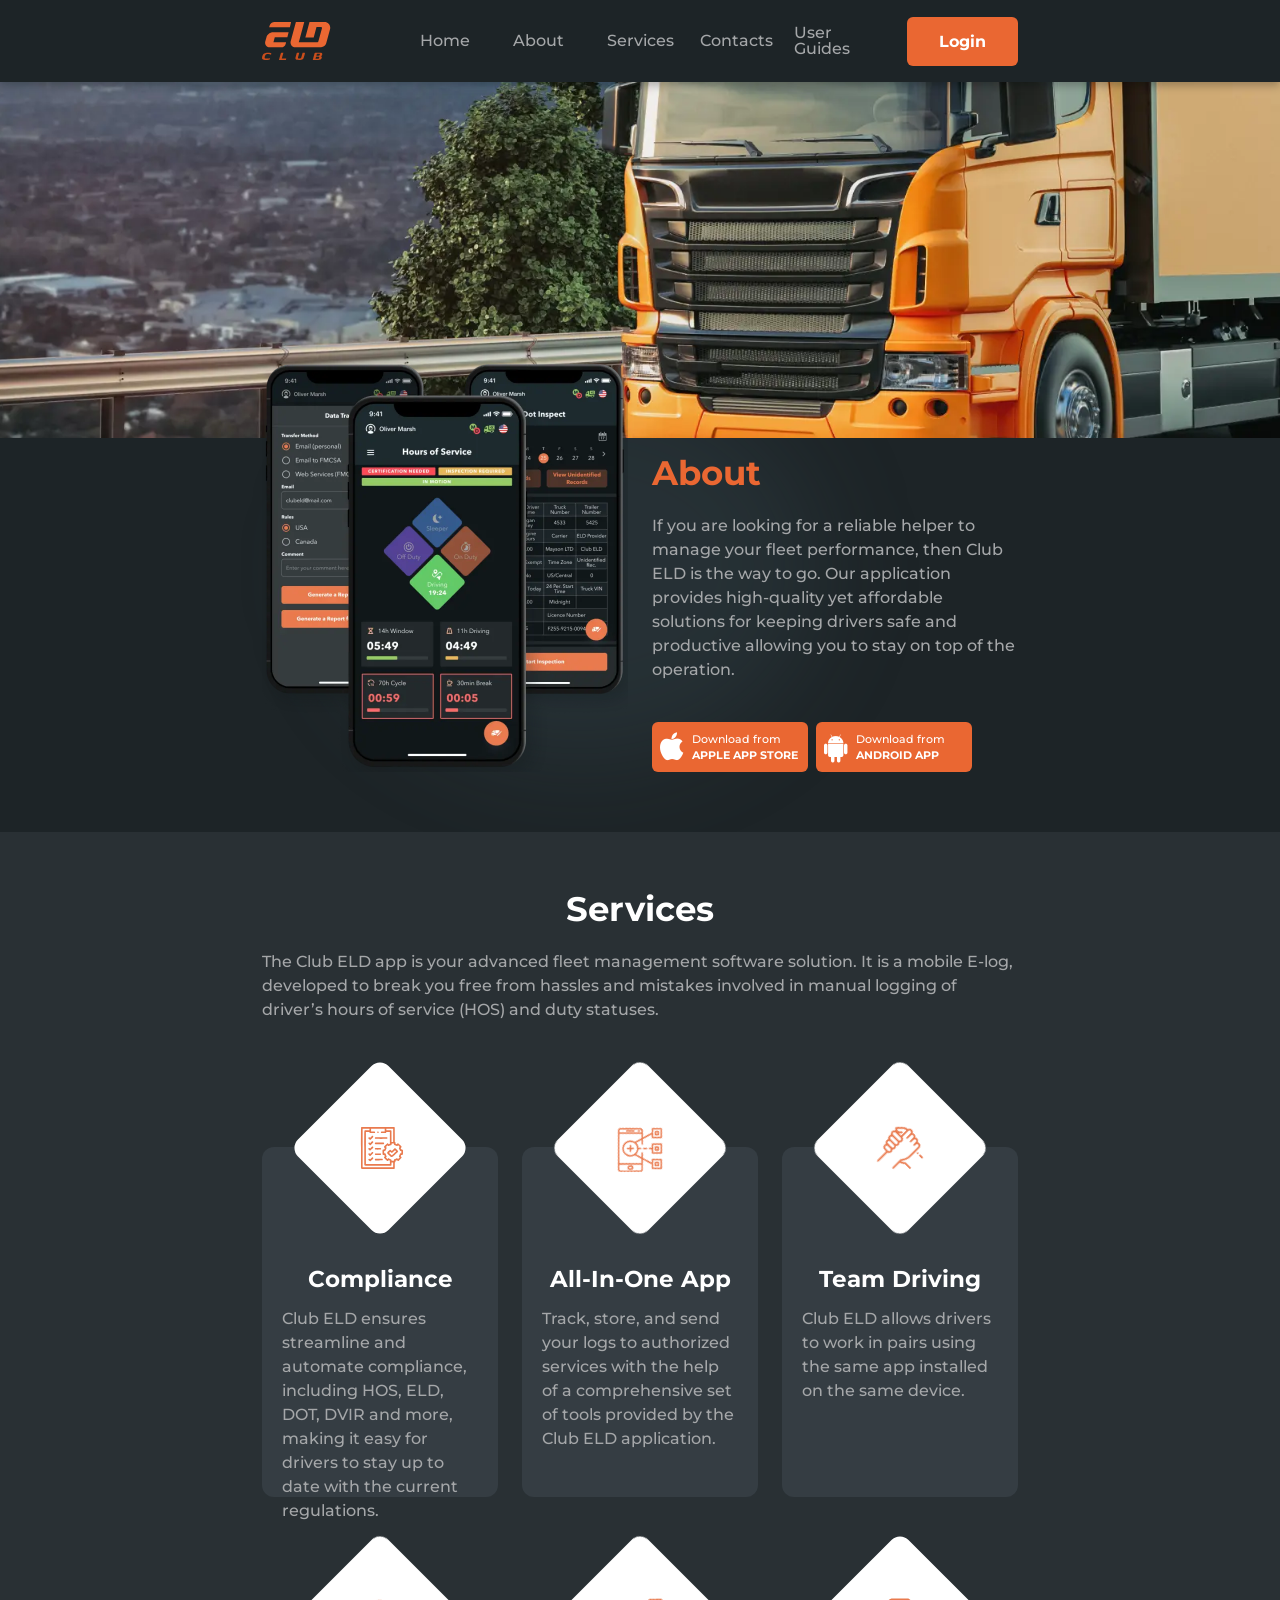
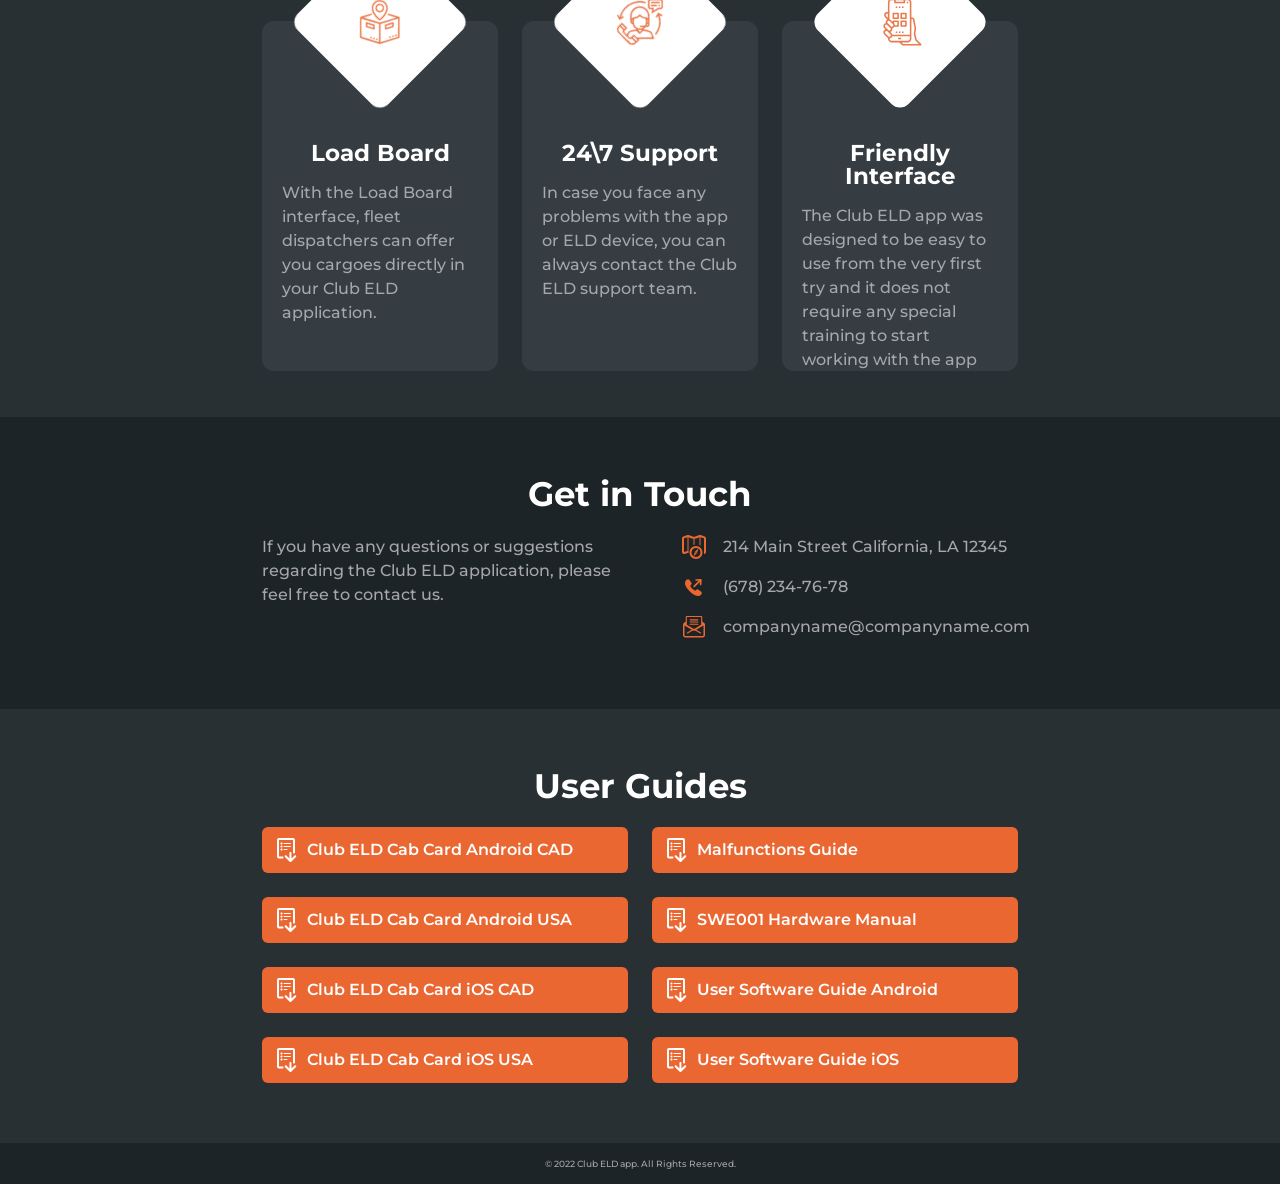
<file: index.html>
<!DOCTYPE html>
<html lang="en">

<head>
    <meta charset="UTF-8">
    <meta http-equiv="X-UA-Compatible" content="IE=edge">
    <meta name="viewport" content="width=device-width, initial-scale=1.0">
    <meta name="keywords" content="ELD Club, Compliance, Team Driving, Load Board">
    <meta name="description" content="ELD Club app landing page, login and download">
    <meta name="author" content="Irene_IT">
    <meta name="copyright" content="© 2022 Trip ELD app. All Rights Reserved.">
    <meta name="robots" content="index, follow">

    <title>ELD CLUB</title>
    <link rel="icon" type="image/png" href="./favicon/favicon-96x96.png"
        sizes="96x96" />
    <link rel="icon" type="image/svg+xml" href="./favicon/favicon.svg" />
    <link rel="shortcut icon" href="./favicon/favicon.ico" />
    <link rel="apple-touch-icon" sizes="180x180"
        href="./favicon/apple-touch-icon.png" />
    <meta name="apple-mobile-web-app-title" content="ELD CLUB" />
    <link rel="manifest" href="./favicon/site.webmanifest" />



    <link rel="stylesheet" href="./css/reset.css">
    <link rel="stylesheet" href="./css/style.css">
    <link rel="stylesheet" href="./customFonts/AvenirNext.woff">
    <link rel="preconnect" href="https://fonts.googleapis.com">
    <link rel="preconnect" href="https://fonts.gstatic.com" crossorigin>
    <link href="https://fonts.googleapis.com/css2?family=Montserrat:wght@400;700&display=swap" rel="stylesheet">
    <link rel="stylesheet" href="https://cdnjs.cloudflare.com/ajax/libs/font-awesome/4.7.0/css/font-awesome.min.css">

    <meta name="google-site-verification" content="1zD2-MBobCtXJCeHucewLP-Kzdj0QVofI3O7z_zTyDo" />
</head>

<body>
    <header class="wrapper">
        <div class="m777">
            <div class="container">
                <div class="m777_body">
                    <a href="#menu" class="m777_logo">
                        <img src="./images/logo.svg" alt="logo ELD CLUB"></a>
                    <div class="m777_burger">
                        <span></span>
                    </div>
                    <nav class="m777_menu">
                        <ul class="m777_list" id="test">
                            <li>
                                <a href="#menu" id="link" class="m777_link">Home
                                    <hr class="line-gris">
                                </a>
                            </li>
                            <li>
                                <a href="#about" class="m777_link">About
                                    <hr class="line-gris">
                                </a>
                            </li>
                            <li>
                                <a href="#serv" class="m777_link">Services
                                    <hr class="line-gris">
                                </a>
                            </li>
                            <li>
                                <a href="#contacts" class="m777_link">Contacts
                                    <hr class="line-gris">
                                </a>
                            </li>
                            <li>
                                <a href="#contacts" class="m777_link">User Guides
                                    <hr class="line-gris">
                                </a>
                            </li>
                            <li>
                                <button class="login">Login</button>
                            </li>
                        </ul>
                    </nav>
                </div>
            </div>
        </div>
    </header>
    <main>
        <div id="menu">
            <img src="./images/trak.avif" srcset="
                    ./images/trak.avif 640w,
                    ./images/trak.webp 1280w
                  " sizes="100vw" alt="Truck illustration" />
        </div>

        <section id="about">
            <div class="content">
                <div class="half">
                    <img src="./images/mobil.png" srcset="
                      ./images/mobil.png 640w,
                      ./images/mobil.webp 1280w
                    " sizes="100vw" alt="Mobil illustration" class="mobil" />
                </div>
                <div class="half">
                    <h1>About</h1>
                    <p>If you are looking for a reliable helper to manage your fleet performance, then Club ELD is the
                        way to go. Our application provides high-quality yet affordable solutions for keeping drivers
                        safe and productive allowing you to stay on top of the operation.</p>
                    <div class="group">
                        <div id="serv">
                            <a href="#" class="logo-app button-download">
                                <i class="fa fa-apple"></i>
                                <span>Download from<br><span class="app">apple app store</span></span>
                            </a>
                        </div>
                        <div>
                            <a href="#" class="logo-app button-download">
                                <i class="fa fa-android"></i>
                                <span>Download from<br><span class="app">android app</span></span>
                            </a>
                        </div>
                    </div>
                </div>
            </div>
        </section>

        <section class="services">
            <div class="services-header">
                <h2>Services</h2>
                <p>The Club ELD app is your advanced fleet management software solution. It is a mobile E-log, developed
                    to break you free from hassles and mistakes involved in manual logging of driver’s hours of service
                    (HOS) and duty statuses.</p>
            </div>

            <!-- GRID_CARDS-START -->
            <div class="column">
                <div class="ccc">
                    <div class="rhombus">
                        <img src="./images/icon.svg" alt="icon tablet" class="icon">
                    </div>
                    <div class="card">
                        <div class="text">
                            <h3>Compliance</h3>
                            <p>Club ELD ensures streamline and automate compliance, including HOS, ELD, DOT, DVIR and
                                more, making it easy for drivers to stay up to date with the current regulations.</p>
                        </div>
                    </div>
                </div>
                <div class="ccc">
                    <div class="rhombus">
                        <img src="./images/icon2.svg" alt="icon phone" class="icon">
                    </div>
                    <div class="card">
                        <div class="text">
                            <h3>All-In-One App</h3>
                            <p>Track, store, and send your logs to authorized services with the help of a comprehensive
                                set of tools provided by the Club ELD application.</p>
                        </div>
                    </div>
                </div>
                <div class="ccc">
                    <div class="rhombus">
                        <img src="./images/icon3.svg" alt="hend" class="icon">
                    </div>
                    <div class="card">
                        <div class="text">
                            <h3>Team Driving</h3>
                            <p>Club ELD allows drivers to work in pairs using the same app installed on the same device.
                            </p>
                        </div>
                    </div>
                </div>
                <div class="ccc">
                    <div class="rhombus">
                        <img src="./images/icon4.svg" alt="box" class="icon">
                    </div>
                    <div class="card">
                        <div class="text">
                            <h3>Load Board</h3>
                            <p>With the Load Board interface, fleet dispatchers can offer you cargoes directly in your
                                Club ELD application.</p>
                        </div>
                    </div>
                </div>
                <div class="ccc">
                    <div class="rhombus">
                        <img src="./images/icon5.svg" alt="support" class="icon">
                    </div>
                    <div class="card">
                        <div class="text">
                            <h3>24\7 Support</h3>
                            <p>In case you face any problems with the app or ELD device, you can always contact the Club
                                ELD support team.</p>
                        </div>
                    </div>
                </div>
                <div class="ccc">
                    <div class="rhombus">
                        <img src="./images/icon6.svg" alt="hend end phone" class="icon">
                    </div>
                    <div class="card">
                        <div class="text">
                            <h3>Friendly Interface</h3>
                            <p>The Club ELD app was designed to be easy to use from the very first try and it does not
                                require any special training to start working with the app</p>
                        </div>
                    </div>
                </div>
            </div>
        </section>

        <section id="contacts">
            <h2>Get in Touch</h2>
            <div class="touch">
                <div class="half">
                    <p>If you have any questions or suggestions regarding the Club ELD application, please feel free to
                        contact us.</p>
                    <svg height="5" width="227">
                        <line x1="0" y1="0" x2="227" y2="0" style="stroke: var(--bg-1, #293034); stroke-width: 5">
                        </line>
                    </svg>
                </div>
                <div class="half-contacts">

                    <div class="row">
                        <img src="./images/map.svg" alt="icon local">
                        <a href="#">
                            214 Main Street California, LA 12345
                        </a>
                    </div>

                    <div class="row">
                        <img src="./images/phone.svg" alt="icon phones">
                        <a href="tel:(678)234-76-78">(678) 234-76-78</a>
                    </div>

                    <div class="row">
                        <img src="./images/mail.svg" alt="icon mail">
                        <a href="mailto:companyname@companyname.com">companyname@companyname.com</a>
                    </div>
                </div>
            </div>
        </section>
        <section id="guides">
            <h2>User Guides</h2>
            <div class="download">
                <a href="#" ><img src="./images/icon-guides.svg"
                        alt="icon-guides"> Club ELD Cab Card Android CAD</a>
                <a href="#" ><img src="./images/icon-guides.svg"
                        alt="icon-guides"> Malfunctions Guide</a>
                <a href="#" ><img src="./images/icon-guides.svg"
                        alt="icon-guides"> Club ELD Cab Card Android USA</a>
                <a href="#" ><img src="./images/icon-guides.svg"
                        alt="icon-guides"> SWE001 Hardware Manual</a>
                <a href="#" ><img src="./images/icon-guides.svg"
                        alt="icon-guides"> Club ELD Cab Card iOS CAD</a>
                <a href="#" ><img src="./images/icon-guides.svg"
                        alt="icon-guides"> User Software Guide Android</a>
                <a href="#" ><img src="./images/icon-guides.svg"
                        alt="icon-guides"> Club ELD Cab Card iOS USA</a>
                <a href="#" ><img src="./images/icon-guides.svg"
                        alt="icon-guides"> User Software Guide iOS</a>
            </div>
        </section>
    </main>
    <footer>© 2022 Club ELD app. All Rights Reserved.</footer>

    <!-- FORM - START -->
    <div class="regictration">
        <form method="get" action="#" class="form">
            <span class="legend">Log In</span>
            <input class="input__field" type="email" id="email" name="email" required placeholder="Email">

            <!-- PASSWORD WITH 2ND ICON WHEN PRESSED - START -->
            <div class="input-password">
                <input class="input__field" type="password" id="password" name="password" required
                    placeholder="Password" minlength="8">
                <a href="#" class="eye ri-eye-off-line"></a>
            </div>
            <!-- PASSWORD WITH 2ND ICON WHEN PRESSED - END-->

            <!-- <input type="submit" id="button" value="log in"> -->
            <input id="button" value="log in">
            <p>Forgot Password?</p>
        </form>
    </div>
    <!-- FORM - END -->

    <script src="./script/main.js" defer></script>
</body>

</html>
</file>
<file: css/style.css>
* {
    scroll-behavior: smooth;
    box-sizing: border-box;
}

body {
    font-family: "Avenir Next", 'Montserrat', sans-serif;
    font-style: normal;
    color: #A5A7A9;
    font-size: 100%;
    font-weight: 500;
    line-height: 1;
    box-sizing: border-box;
    background: var(--bg-2, #1D2427);
    overflow-x: hidden;
}

button,
#button,
.button-download,
button.login {
    border: none;
    border-radius: 6px;
    background: var(--cta-1, #EA6732);
    font-family: "Avenir Next", 'Montserrat', sans-serif;
    font-weight: 700;
    font-size: 1rem;
    text-align: center;
    color: #FFF;
    cursor: pointer;
}

button:hover {
    background: #D6660A;
}

a {
    color: inherit;
    text-decoration: none;
    cursor: pointer;
    outline: none;
}

h1,
h2 {
    color: var(--cta-1, #EA6732);
    font-size: 2.125rem;
    font-family: "Avenir Next", 'Montserrat', sans-serif;
    font-weight: 700;
    padding-bottom: 24px;
}

h2,
h3 {
    color: rgba(255, 255, 255, 1);
    text-align: center;
}

h3 {
    font-weight: 700;
    font-size: 1.434rem;
    padding-bottom: 1rem;
}

p {
    line-height: 1.5rem;
    hyphens: auto;
}

/* MENU-START */
.container {
    max-width: 756px;
    margin: 0 auto;
}

header {
    position: fixed;
    top: 0;
    left: 0;
    width: 100vw;
    height: 82px;
    background-color: var(--bg-2, #1D2427);
    box-shadow: 0px 4px 8px 0px rgba(0, 0, 0, 0.25);
    z-index: 5;
}

header::before {
    content: "";
    position: absolute;
    width: 100%;
    height: 100%;
    top: 0;
    left: 0;
}

.m777_body {
    position: relative;
    display: flex;
    justify-content: space-between;
    height: 82px;
    align-items: center;
}

.m777_logo {
    flex: 0 0 69px;
}

.m777_logo img {
    max-width: 100%;
    display: block;
}

.m777_list {
    width: 598px; 
    display: flex;
    align-items: center;
    justify-content: flex-end;
}

.m777_list li {
    width: inherit;
    cursor: pointer;
    color: #A5A7A9;
}
.m777_list li:last-child {
    margin-left: 20px;
}

button.login {
    padding: 15px 32px;
}

.m777_burger {
    display: none;
}

/* LINE-DECORATION-START*/
.line-gris {
    display: none;
    margin: 4px auto 0 0;
    height: 1px;
    width: 24px;
    border: none;
    background-color: #A5A7A9;
}

/* .m777_link:is(:hover, :active) {
    color: #EA6732;
    font-weight: 700;
    transition: 5ms;
}

.m777_link:is(:hover, :active)>.line-gris {
    display: flex;
} */

/* LINE-DECORATION-END*/
/* MENU-END */

/* MAIN-START */
#menu {
    height: 438px;
    width: 100vw;
    display: flex;
    justify-content: center;
    align-items: flex-end;
    position: relative;
    overflow: hidden;
    z-index: -5;
}

#menu img {
  transform: translate3d(-7px, 265px, 0) scale3d(0.8, 0.8, 0.1);}

/* section "ABOUT" - START */
#about {
    max-width: 100vw;
    padding-bottom: 60px;
    background-image: url(../images/Ellipse272.svg);
    background-position: 40% 85%;
    background-repeat: no-repeat;
    display: flex;
    flex-direction: row;
    align-items: center;
    justify-content: center;
    background-color: #1D2427;
}

.content {
    margin-top: -76px;
    display: flex;
    flex-direction: row;
    max-width: 756px;
    gap: 1.5rem;
}

.half {
    width: 50%;
    display: flex;
    flex-direction: column;
    justify-content: end;
}

.mobil {
    align-self: center;
    width: 100%;
}

.group {
    width: 68%;
    display: grid;
    grid-template-columns: repeat(2, 1fr);
    gap: 8px;
    padding-top: 2.5rem;
}

i.fa {
    font-size: 30px;
    color: rgba(255, 255, 255, 1);
}

.button-download {
    width: 9.75rem;
    height: 3.125rem;
    padding-left: 5%;
    font-size: 0.7rem;
    line-height: 1rem;
    text-align: left;
    display: flex;
    flex-direction: row;
    align-items: center;
    gap: 8px;
}


span {
    font-weight: 500;
}

span.app {
    font-weight: 700;
    text-transform: uppercase;
}

/* SERVICES - START */
.services {
    padding-top: 60px;
    background: var(--bg-1, #293034);
    display: flex;
    flex-direction: column;
    align-items: center;
}

.services-header {
    max-width: 756px;
}

/* GRID_CARDS-START */
.column {
    width: 756px;
    height: 955px;
    margin: 40px 0 0;
    display: grid;
    align-items: start;
    grid-template-columns: repeat(3, 1fr);
    grid-template-rows: 450px;
    gap: 24px;
}

.ccc {
    height: 239px;
    padding-top: 86px;
}

.card {
    position: relative;
    border-radius: 12px;
    background: #353D43;
    height: 350px;
    padding: 121px 20px 20px;
    bottom: 129px;
}

.rhombus {
    width: 128px;
    height: 128px;
    background-color: white;
    border-radius: 12px;
    transform: rotate(45deg);
    position: relative;
    display: flex;
    bottom: 4rem;
    left: 54px;
    z-index: 2;
}

img.icon {
    display: block;
    width: 48px;
    height: 48px;
    margin: auto;
    transform: rotate(-45deg);
}

#contacts {
    width: 100vw;
    margin: 60px 0 54px;
    display: flex;
    flex-direction: column;
    align-items: center;
}

div.touch {
    width: 756px;
    display: flex;
    flex-direction: row;
    align-items: flex-start;
    flex-wrap: wrap;
}

svg {
    display: none;
}

.half-contacts {
    width: 50%;
    display: flex;
    flex-direction: column;
    justify-content: end;
    align-items: flex-end;
}

.row {
    width: 336px;
    margin-bottom: 1rem;
    display: flex;
    flex-direction: row;
    line-height: 1.5rem;
    align-items: flex-start;
    justify-content: flex-start;
}

.row img {
    margin-right: 5%;
}

#guides {
    width: 100vw;
    padding: 60px 0;
    background: var(--bg-1, #293034);
}

.download {
    margin: auto;
    width: 756px;
    display: grid;
    grid-template-columns: repeat(2, 4fr);
    grid-template-rows: 46px;
    gap: 24px;
    color: #FFF;
    font-size: 1rem;
    font-weight: 600;
    justify-content: center;
    align-items: center;
}

div.download a {
    display: flex;
    height: 46px;
    padding-left: 13px;
    border: none;
    border-radius: 6px;
    background: var(--cta-1, #EA6732);
    flex-direction: row;
    align-items: center;
    justify-content: flex-start;
    gap: 8px;
}

/* FORMA - START */

/* border-color befor write text */
/* .input__field:is(:focus-visible, :valid) {
    outline-color: rgba(229, 109, 11, 1);
}  */
/* border - color befor write text - end*/

.regictration {
    position: fixed;
    background-color: rgba(0, 0, 0, 0.6);
    backdrop-filter: blur(6px);
    top: 0;
    left: 0;
    width: 100%;
    height: 100%;
    display: none;
    z-index: 10;

    /*FORM visible-invisible on click - START,
    important to leave it commented out*/

    /* display: flex;
    justify-content: center;
    align-items: center; */

    /*FORM visible-invisible on click - START*/
}

.form {
    margin: auto;
    width: 300px;
    height: 368px;
    background: #3F4044;
    border-radius: 6px;
    display: grid;
    place-items: center;
    align-content: space-between;
}

input {
    appearance: none;
    padding: 0 16px;
    width: 236px;
    height: 44px;
    background: #5C5D64;
    border-radius: 6px;
    border: none;
    outline: 0;
    color: #C4C8D3;
    font-size: 16px;
}

.legend {
    position: relative;
    font-weight: 600;
    font-size: 2em;
    text-align: center;
    width: 300px;
    padding: 32px 0 20px;
    margin-bottom: 32px;
    background: #4A4B50;
    border-radius: 6px 6px 0 0;
}

.form p {
    color: #E56D0B;
    text-align: center;
    padding: 0;
    margin-bottom: 30px;
    cursor: pointer;
}

/* CHANGING THE ICON "EYE" WHEN CLICKING IT - START*/
*::before,
*::after {
    margin: 0;
    padding: 0;
    box-sizing: border-box;
}

.eye {
    position: absolute;
    top: 50%;
    right: 15px;
    transform: translateY(-50%);
    cursor: pointer;
    display: inline-block;
    width: 24px;
    height: 24px;
}

.ri-eye-off-line::before {
    content: "";
    position: absolute;
    top: 50%;
    transform: translateY(-50%);
    cursor: pointer;
    display: inline-block;
    width: 24px;
    height: 24px;
    background: url(../images/ojo.svg) 0 0 no-repeat;
}

.ri-eye-line::after {
    content: "";
    position: absolute;
    top: 50%;
    transform: translateY(-50%);
    cursor: pointer;
    display: inline-block;
    width: 24px;
    height: 24px;
    background: url(../images/ojo-cerrado.svg) 0 0 no-repeat;
}

.input-password {
    display: grid;
    place-items: end;
    position: relative;
}

/* CHANGING THE ICON "EYE" WHEN CLICKING IT - END*/
/* FORMA - END */

footer {
    width: 100vw;
    padding: 1rem 0;
    color: #A5A7A9;
    text-align: center;
    font-size: 9px;
    box-sizing: border-box;
}

@media screen and (max-width: 768px) {

    /* MENU-START */
    .container {
        width: 90vw;
        padding: 0;
    }

    .m777_burger {
        display: block;
        position: relative;
        width: 25px;
        height: 18px;
        z-index: 3;
        cursor: pointer;
    }

    .m777_burger span {
        position: absolute;
        width: 100%;
        height: 2px;
        background-color: rgba(165, 167, 169, 1);
        right: 0;
        top: 8px;
    }

    .m777_burger:before,
    .m777_burger:after {
        content: "";
        width: 100%;
        position: absolute;
        height: 2px;
        background-color: rgba(165, 167, 169, 1);
        left: 0;
        transition: 5ms;
    }

    .m777_burger:before {
        top: 0;
    }

    .m777_burger:after {
        bottom: 0;
    }

    .m777_burger.active span {
        opacity: 0;
    }

    .m777_burger.active::before {
        transform: rotate(45deg);
        top: 8px;
    }

    .m777_burger.active::after {
        transform: rotate(-45deg);
        bottom: 8px;
    }

    .m777_menu {
        position: fixed;
        top: -100%;
        right: 0;
        width: 109px;
        height: 255px;
        background-color: var(--bg-2, #1D2427);
        transition: 0.5ms;
        padding: 80px 20px 20px 20px;
        box-sizing: content-box;
    }

    .m777_menu.active {
        top: 0;
        height: auto;
    }

    .m777_list {
        display: block;
    }
    .m777_list li {
        font-size: 1.15rem;
    }
    .m777_list li:not(:last-child) {
        margin: 0 0 28px 0;
    }

    .m777_list li:last-child {
        margin: 36px 0 0 0;
    }

    button.login {
        display: block;
        z-index: 5;
        margin-left: 0;
    }

    /* MENU-END */

    #menu img {       
        transform: translate3d(-91px, 3px, 0) scale3d(1.3, 1.3, 0.5);          
    }

    .content {
        width: 90vw;
        flex-direction: column;
        align-items: center;
    }

    .half {
        width: 100%;
    }

    .group {
        width: 53%;
    }

    .services-header {
        max-width: 90vw;
    }

    .column {
        width: 100%;
        height: 470px;
        grid-template-columns: repeat(9, 1fr);
        overflow-x: scroll;
        overflow-y: hidden; 
        gap: 0; 
    }
    /* Hide scrollbar for Chrome, Safari and Opera */
    .column::-webkit-scrollbar {
        display: none;
    }
    /* Hide scrollbar for IE, Edge and Firefox */
    .column {
      -ms-overflow-style: none;  /* IE and Edge */
      scrollbar-width: none;  /* Firefox */
    }

    .ccc {
        width: 236px;
        margin-right: 24px;
    }
    .ccc:first-child {
        margin-left: 20px;
    }
    
    div.touch {
        width: 90vw;
    }

    .half-contacts {
        width: 100%;
        align-items: flex-start;
    }

    .row {
        width: inherit;
    }

    svg {
        display: inline;
        margin: 24px auto;
    }

    .download {
        width: 90vw;
        grid-template-columns: repeat(1, 8fr);
    }
}

@media screen and (max-width: 320px) {

    .button-download {
        width: 8.75rem;
        font-size: 0.63rem;
    }

    .download {
        font-size: 0.9rem;
    }

    .row {
        width: 315px;
        line-height: 1rem;
        font-size: 0.85rem;
    }
}
</file>
